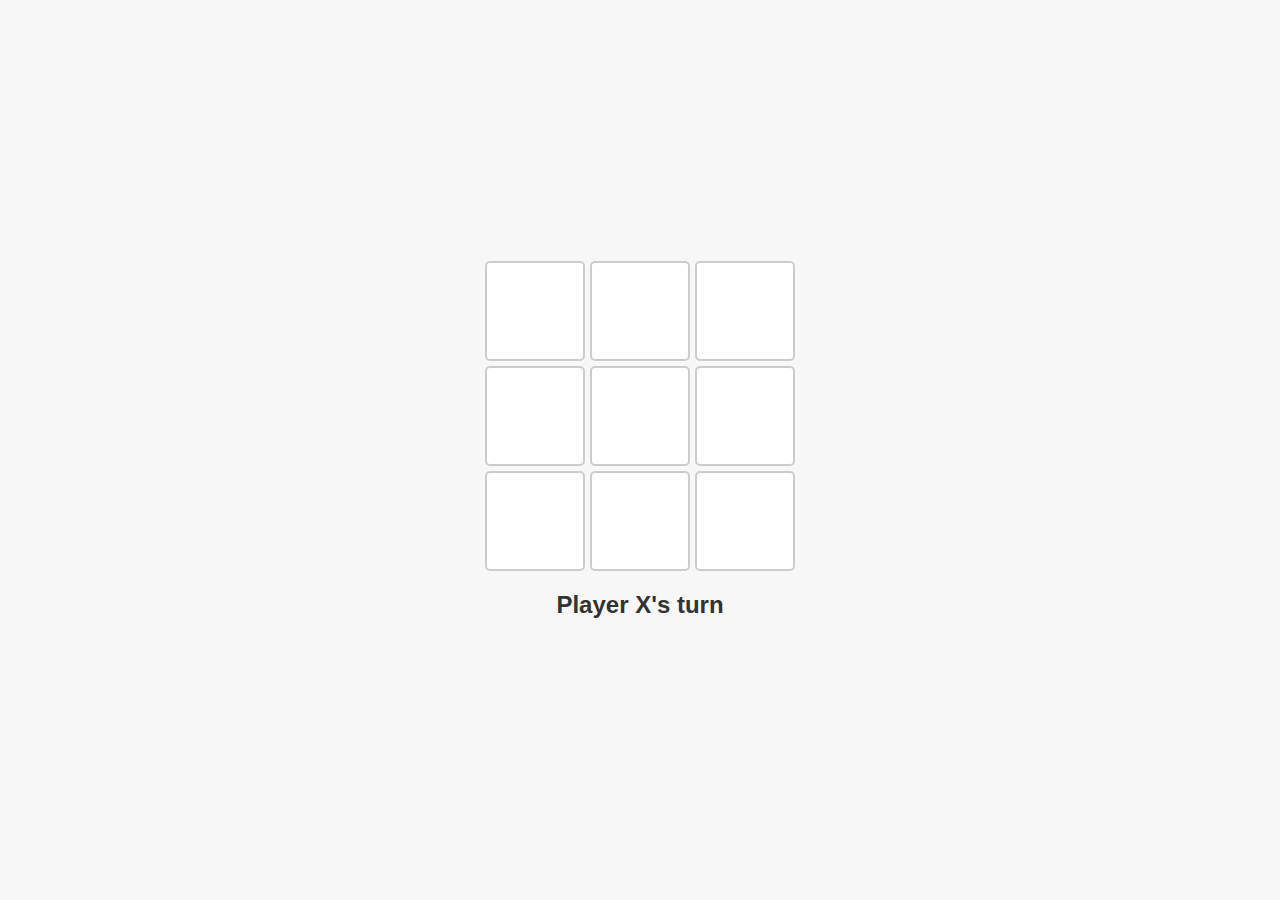
<file: TicTocToe/Better/index.html>
<!doctype html>
<html>
<head>
    <link rel="stylesheet" href="styles.css"> <!-- Link to the CSS file -->
</head>
<body>
    <div class="container">
        <!-- Section containing the game buttons and messages -->
        <div class="grid" id="grid">
            <button onclick="clicking(0, 2)" id="02"></button>
            <button onclick="clicking(1, 2)" id="12"></button>
            <button onclick="clicking(2, 2)" id="22"></button>
            <button onclick="clicking(0, 1)" id="01"></button>
            <button onclick="clicking(1, 1)" id="11"></button>
            <button onclick="clicking(2, 1)" id="21"></button>
            <button onclick="clicking(0, 0)" id="00"></button>
            <button onclick="clicking(1, 0)" id="10"></button>
            <button onclick="clicking(2, 0)" id="20"></button>
        </div>

        <!-- Message displaying the current player's turn -->
        <div class="message" id="message">Player X's turn</div>
    </div>

    <!-- Overlay for showing the winner message and "Restart Game" button -->
    <div class="overlay" id="overlay">
        <div id="winnerMessage"></div>
        <button class="restart-button" onclick="restartGame()">Restart Game</button>
    </div>

    <script src="script.js"></script> <!-- Link to the JavaScript file -->
</body>
</html>
</file>
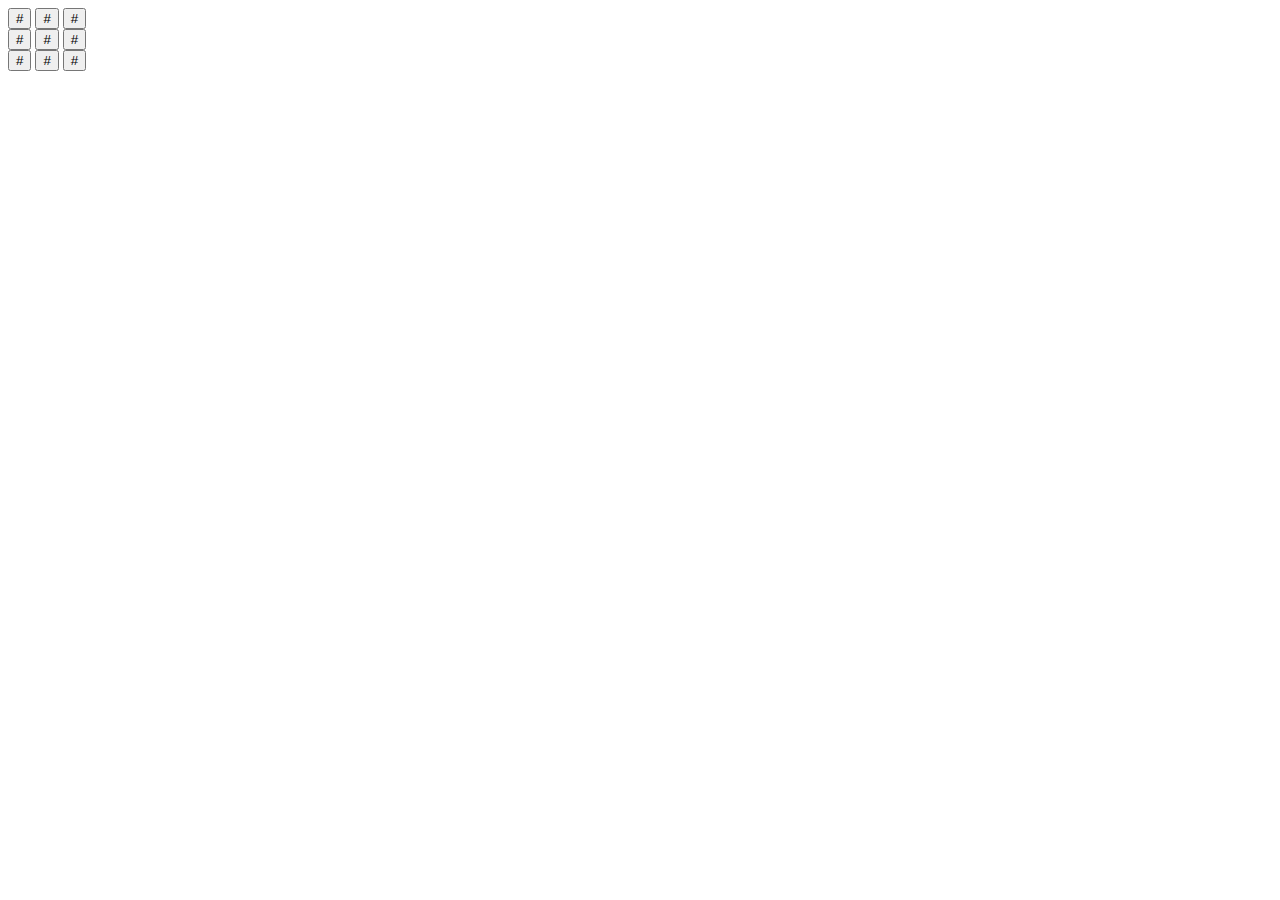
<file: TicTocToe/Very Simple/index.html>
<!doctype html>
<html>
<body>

<!-- Game board buttons for each cell in the 3x3 grid -->
<button onclick="clicking(0,2)" id="02">#</button>
<button onclick="clicking(1,2)" id="12">#</button>
<button onclick="clicking(2,2)" id="22">#</button><br>
<button onclick="clicking(0,1)" id="01">#</button>
<button onclick="clicking(1,1)" id="11">#</button>
<button onclick="clicking(2,1)" id="21">#</button><br>
<button onclick="clicking(0,0)" id="00">#</button>
<button onclick="clicking(1,0)" id="10">#</button>
<button onclick="clicking(2,0)" id="20">#</button><br>

<!-- Link to external JavaScript file for functionality -->
<script src="script.js"></script>
</body>
</html>
</file>
<file: TicTocToe/Better/styles.css>
/* Styles for the entire webpage */
body {
    font-family: Arial, sans-serif;
    display: flex;
    justify-content: center;
    align-items: center;
    height: 100vh;
    margin: 0;
    background-color: #f7f7f7;
}

/* Styles for the container holding the buttons and messages */
.container {
    text-align: center;
    z-index: 1;
    position: relative;
}

/* Styles for the grid of buttons */
.grid {
    display: grid;
    grid-template-columns: repeat(3, 100px); /* Three columns, each 100px wide */
    grid-gap: 5px; /* Space between buttons */
    margin-bottom: 20px;
    justify-content: center;
    position: relative;
}

/* Styles for game buttons */
button {
    width: 100px;
    height: 100px;
    font-size: 2em; /* Large font size to display X or O */
    background-color: #ffffff;
    border: 2px solid #cccccc;
    border-radius: 5px;
    cursor: pointer;
    transition: background-color 0.3s, transform 0.2s; /* Smooth changes for hover and active states */
    box-sizing: border-box;
    display: flex; /* Use flexbox to center the text */
    align-items: center;
    justify-content: center;
}

/* Styles for button color change on hover */
button:hover {
    background-color: #e0e0e0;
    transform: scale(1.05); /* Slightly enlarge button on hover */
}

/* Styles for button color change on active */
button:active {
    background-color: #d0d0d0;
}

/* Styles for the message above the game */
.message {
    font-size: 1.5em;
    font-weight: bold;
    color: #333;
    margin-bottom: 20px;
}

/* Styles for hiding elements */
.hidden {
    display: none;
}

/* Styles for the overlay that appears after the game ends */
.overlay {
    position: fixed;
    top: 0;
    left: 0;
    width: 100%;
    height: 100%;
    background-color: rgba(0, 0, 0, 0.7);
    color: white;
    display: flex;
    justify-content: center;
    align-items: center;
    flex-direction: column;
    text-align: center;
    font-size: 2em;
    font-weight: bold;
    z-index: 10;
    display: none; /* Hide the overlay initially */
}

/* Styles for the "Restart Game" button */
.restart-button {
    margin-top: 20px;
    padding: 10px 20px;
    font-size: 1em; /* Appropriate font size for the button text */
    background-color: #4CAF50;
    border: none;
    color: white;
    border-radius: 5px;
    cursor: pointer;
    transition: background-color 0.3s; /* Smooth color transition on hover */
    box-sizing: border-box;
    display: flex;
    align-items: center;
    justify-content: center;
    text-align: center;
}

/* Styles for button color change on hover */
.restart-button:hover {
    background-color: #45a049;
}
</file>
